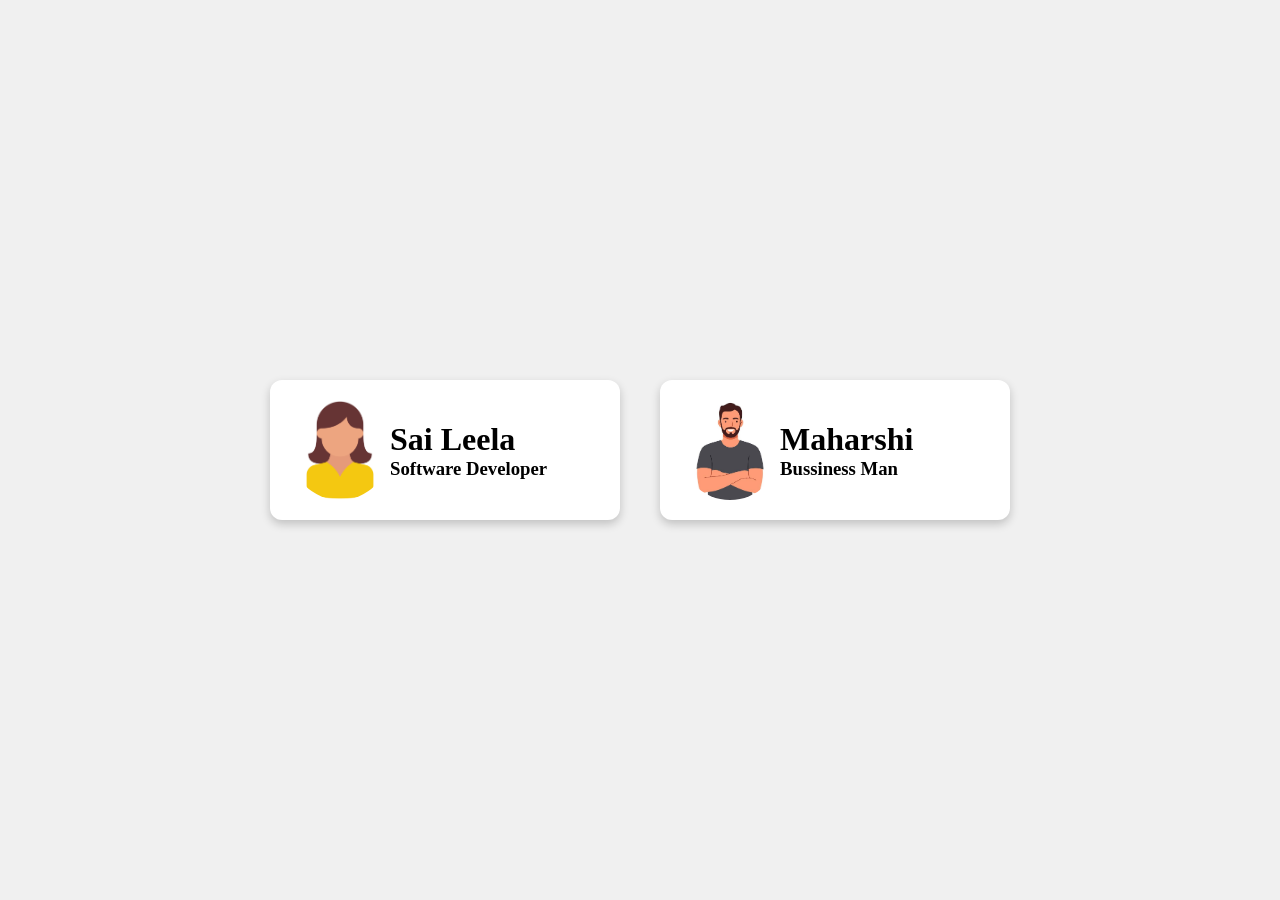
<file: index.html>
<!DOCTYPE html>
<html>
    <head>
        <title>Card Hover Effect</title>
        <link rel="stylesheet" href="index.css">
    </head>
    <body>
        <div class="card">
            <img src="women.png" alt="Women">
            <div>
            <h1>Sai Leela</h1>
            <h3>Software Developer</h3>
            </div>
        </div>
        <div class="card">
            <img src="men.jpg" alt="men">
            <div>
            <h1>Maharshi</h1>
            <h3>Bussiness Man</h3>
            </div>
        </div>
    </body>
</html>
</file>
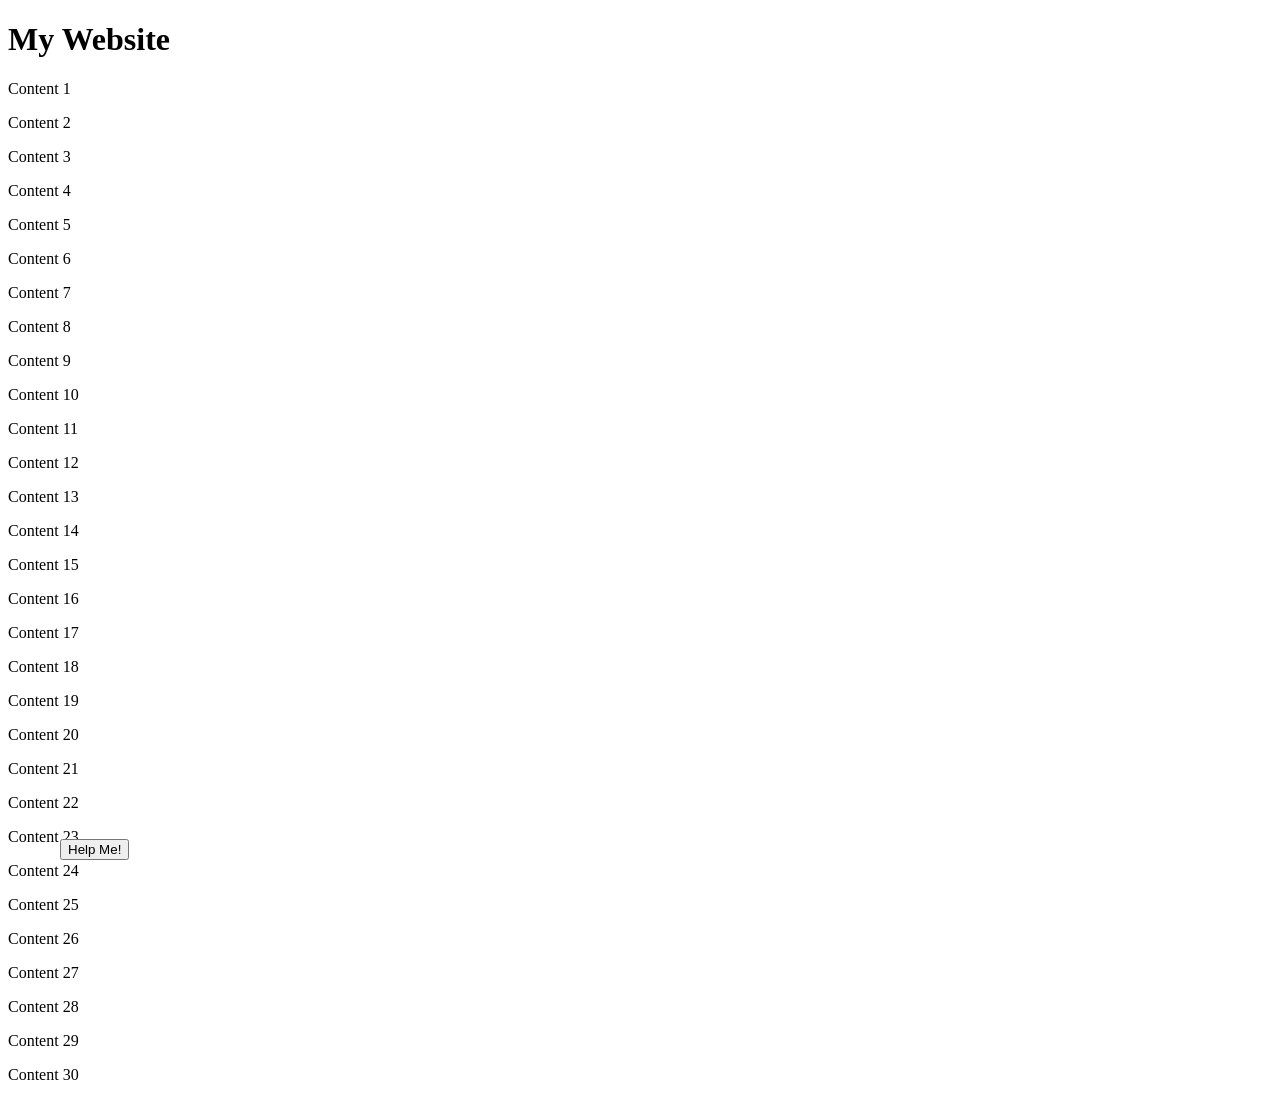
<file: fixed.html>
<!DOCTYPE html>
<html lang="en">
<head>
    <meta charset="UTF-8">
    <meta name="viewport" content="width=device-width, initial-scale=1.0">
    <link rel="stylesheet" href="fixed.css">
    <title>Fixed</title>
</head>

<body>

    <button type="button">Help Me!</button>

    <h1>My Website</h1>

    <p>Content 1</p>
    <p>Content 2</p>
    <p>Content 3</p>
    <p>Content 4</p>
    <p>Content 5</p>
    <p>Content 6</p>
    <p>Content 7</p>
    <p>Content 8</p>
    <p>Content 9</p>
    <p>Content 10</p>
    <p>Content 11</p>
    <p>Content 12</p>
    <p>Content 13</p>
    <p>Content 14</p>
    <p>Content 15</p>
    <p>Content 16</p>
    <p>Content 17</p>
    <p>Content 18</p>
    <p>Content 19</p>
    <p>Content 20</p>
    <p>Content 21</p>
    <p>Content 22</p>
    <p>Content 23</p>
    <p>Content 24</p>
    <p>Content 25</p>
    <p>Content 26</p>
    <p>Content 27</p>
    <p>Content 28</p>
    <p>Content 29</p>
    <p>Content 30</p>

</body>
</html>
</file>
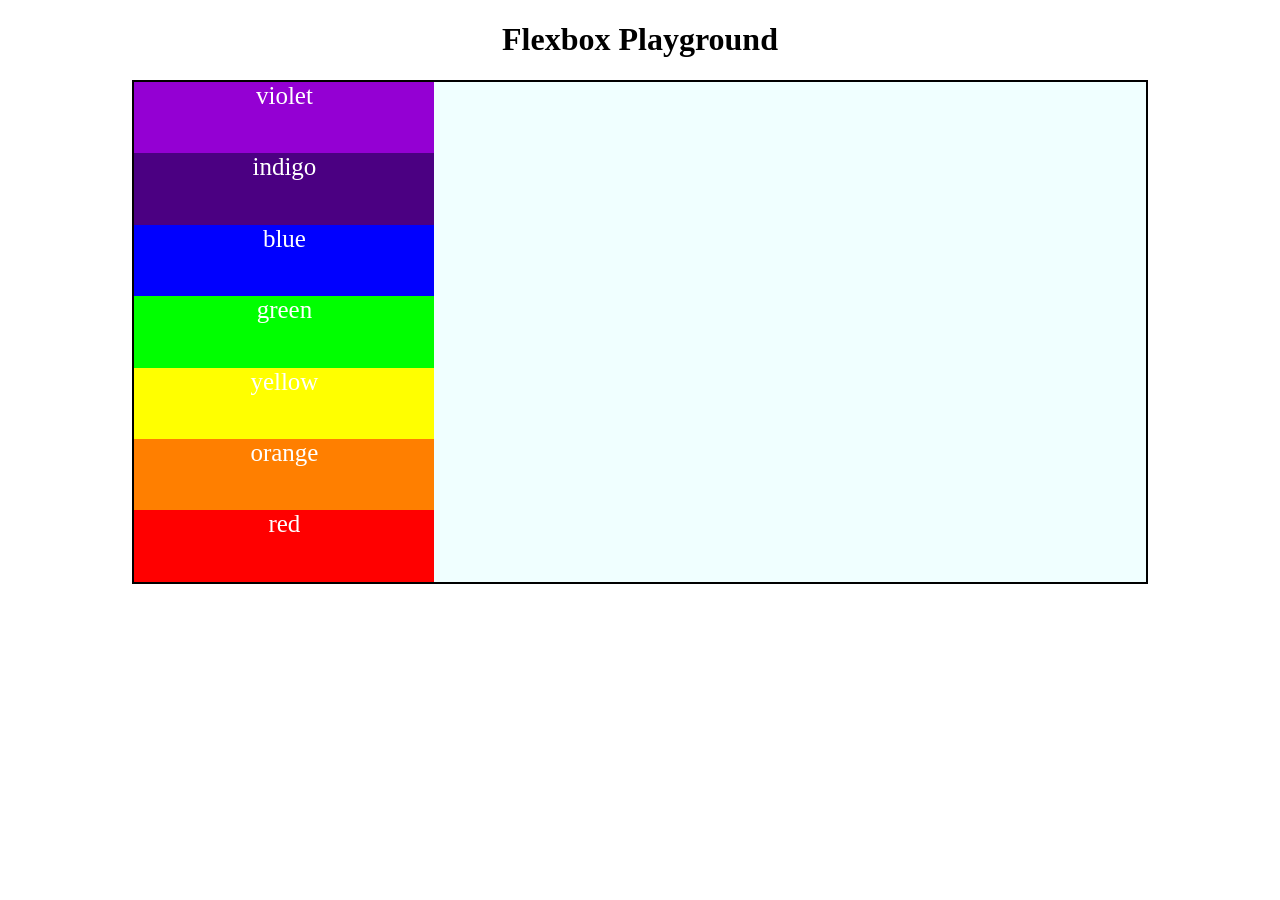
<file: flexbox2.html>
<!DOCTYPE html>
<html lang="en">
<head>
    <meta charset="UTF-8" />
    <meta http-equiv="X-UA-Compatible" content="IE=edge" />
    <meta name="viewport" content="width=device-width, initial-scale=1.0" />
    <title>CSS</title>
    <link rel="stylesheet" href="flexbox2.css" />
</head>
<body>
    <h1>Flexbox Playground</h1>
    <div id="container">
        <div style="background-color: #9400d3">violet</div>
        <div style="background-color: #4b0082">indigo</div>
        <div style="background-color: #0000ff">blue</div>
        <div style="background-color: #00ff00">green</div>
        <div style="background-color: #ffff00">yellow</div>
        <div style="background-color: #ff7f00">orange</div>
        <div style="background-color: #ff0000">red</div>
    </div>
</body>
</html>
</file>
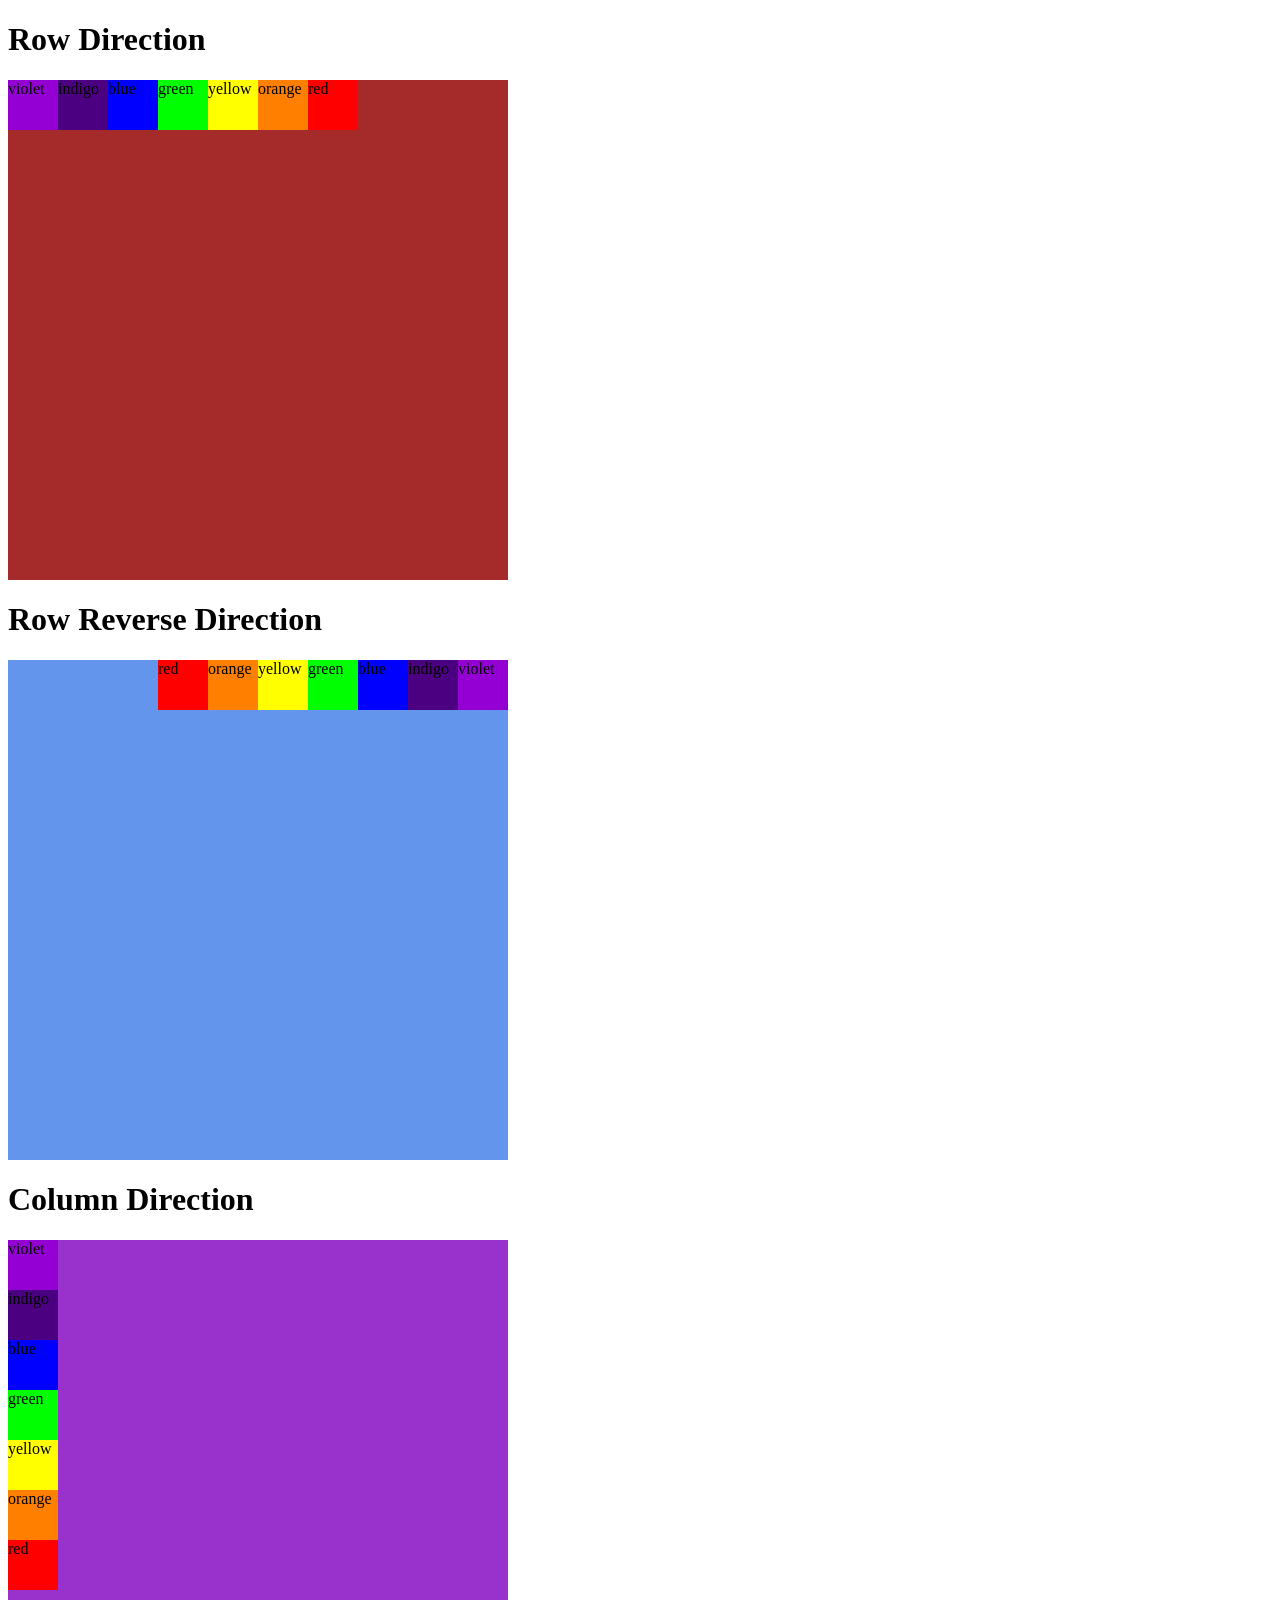
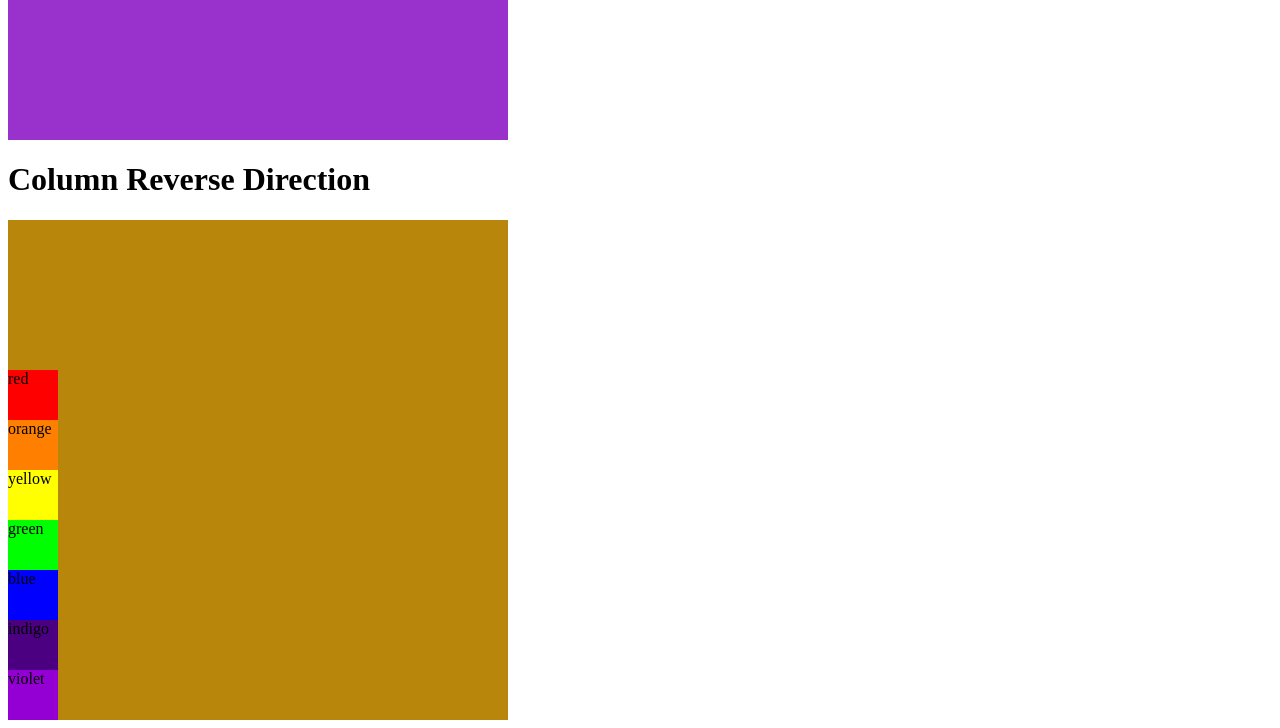
<file: flexboxdirection.html>
<!DOCTYPE html>
<html lang="en">
<head>
    <meta charset="UTF-8">
    <meta name="viewport" content="width=device-width, initial-scale=1.0">

    <link rel="stylesheet" href="flexboxdirection.css">

    <title>Flexbox</title>
</head>

<body>

    <h1>Row Direction</h1>
    <div class="a">
        <div style="background-color: #9400d3;">violet</div>
        <div style="background-color: #4b0082;">indigo</div>
        <div style="background-color: #0000ff;">blue</div>
        <div style="background-color: #00ff00;">green</div>
        <div style="background-color: #ffff00;">yellow</div>
        <div style="background-color: #ff7f00;">orange</div>
        <div style="background-color: #ff0000;">red</div>
    </div>


    <h1>Row Reverse Direction</h1>
    <div class="b">
        <div style="background-color: #9400d3;">violet</div>
        <div style="background-color: #4b0082;">indigo</div>
        <div style="background-color: #0000ff;">blue</div>
        <div style="background-color: #00ff00;">green</div>
        <div style="background-color: #ffff00;">yellow</div>
        <div style="background-color: #ff7f00;">orange</div>
        <div style="background-color: #ff0000;">red</div>
    </div>


    <h1>Column Direction</h1>
    <div class="c">
        <div style="background-color: #9400d3;">violet</div>
        <div style="background-color: #4b0082;">indigo</div>
        <div style="background-color: #0000ff;">blue</div>
        <div style="background-color: #00ff00;">green</div>
        <div style="background-color: #ffff00;">yellow</div>
        <div style="background-color: #ff7f00;">orange</div>
        <div style="background-color: #ff0000;">red</div>
    </div>


    <h1>Column Reverse Direction</h1>
    <div class="d">
        <div style="background-color: #9400d3;">violet</div>
        <div style="background-color: #4b0082;">indigo</div>
        <div style="background-color: #0000ff;">blue</div>
        <div style="background-color: #00ff00;">green</div>
        <div style="background-color: #ffff00;">yellow</div>
        <div style="background-color: #ff7f00;">orange</div>
        <div style="background-color: #ff0000;">red</div>
    </div>

</body>
</html>
</file>
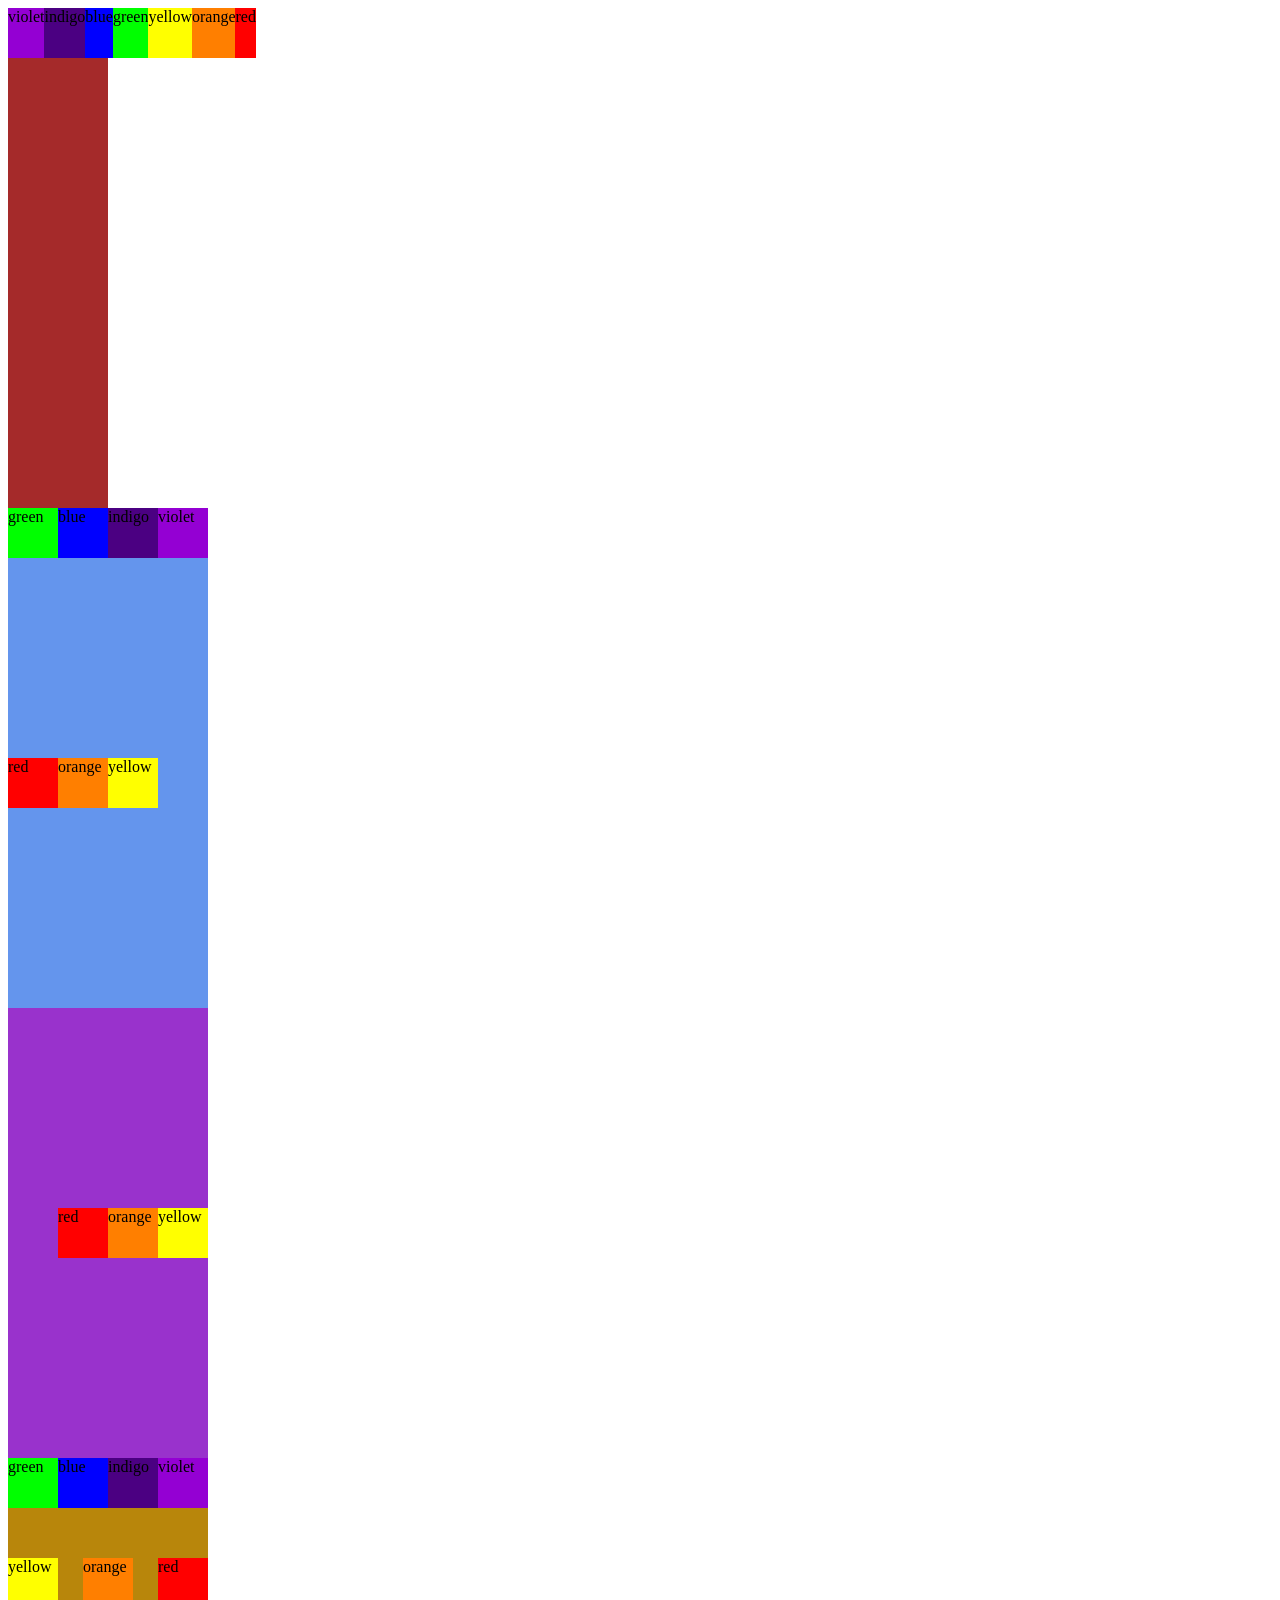
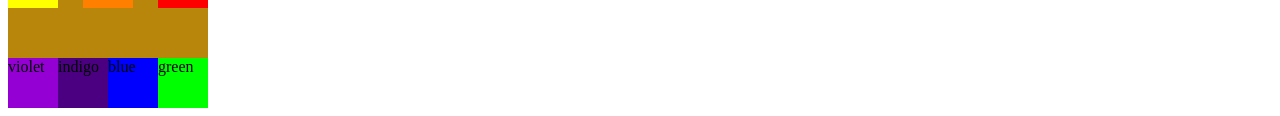
<file: flexwrap.html>
<!DOCTYPE html>
<html lang="en">
<head>
    <meta charset="UTF-8">
    <meta name="viewport" content="width=device-width, initial-scale=1.0">
    <link rel="stylesheet" href="flexwrap.css">
    <title>Flexwrap</title>
</head>
<body>
    <div class="a">
        <div style="background-color: #9400d3;">violet</div>
        <div style="background-color: #4b0082;">indigo</div>
        <div style="background-color: #0000ff;">blue</div>
        <div style="background-color: #00ff00;">green</div>
        <div style="background-color: #ffff00;">yellow</div>
        <div style="background-color: #ff7f00;">orange</div>
        <div style="background-color: #ff0000;">red</div>
    </div>
    <div class="b">
        <div style="background-color: #9400d3;">violet</div>
        <div style="background-color: #4b0082;">indigo</div>
        <div style="background-color: #0000ff;">blue</div>
        <div style="background-color: #00ff00;">green</div>
        <div style="background-color: #ffff00;">yellow</div>
        <div style="background-color: #ff7f00;">orange</div>
        <div style="background-color: #ff0000;">red</div>
    </div>
    <div class="c">
        <div style="background-color: #9400d3;">violet</div>
        <div style="background-color: #4b0082;">indigo</div>
        <div style="background-color: #0000ff;">blue</div>
        <div style="background-color: #00ff00;">green</div>
        <div style="background-color: #ffff00;">yellow</div>
        <div style="background-color: #ff7f00;">orange</div>
        <div style="background-color: #ff0000;">red</div>
    </div>
    <div class="d">
        <div style="background-color: #9400d3;">violet</div>
        <div style="background-color: #4b0082;">indigo</div>
        <div style="background-color: #0000ff;">blue</div>
        <div style="background-color: #00ff00;">green</div>
        <div style="background-color: #ffff00;">yellow</div>
        <div style="background-color: #ff7f00;">orange</div>
        <div style="background-color: #ff0000;">red</div>
    </div>
</body>
</html>
</file>
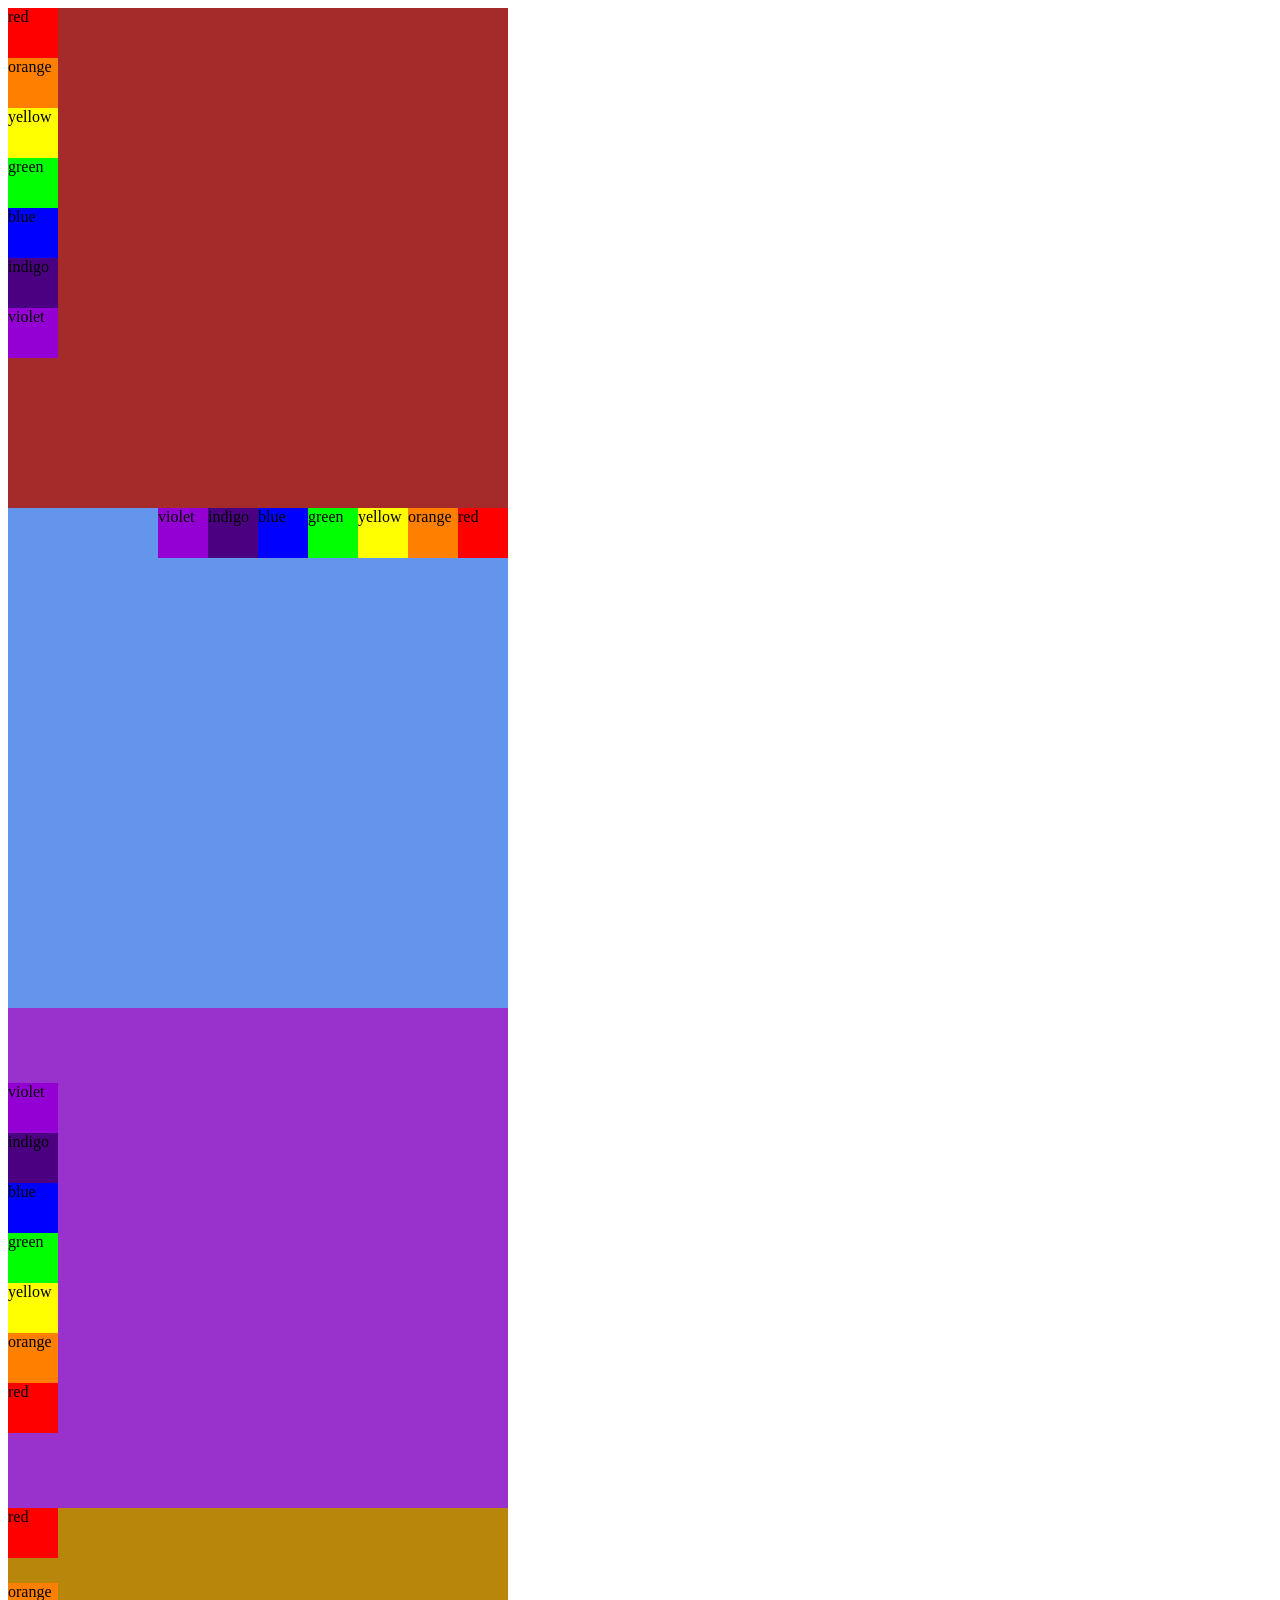
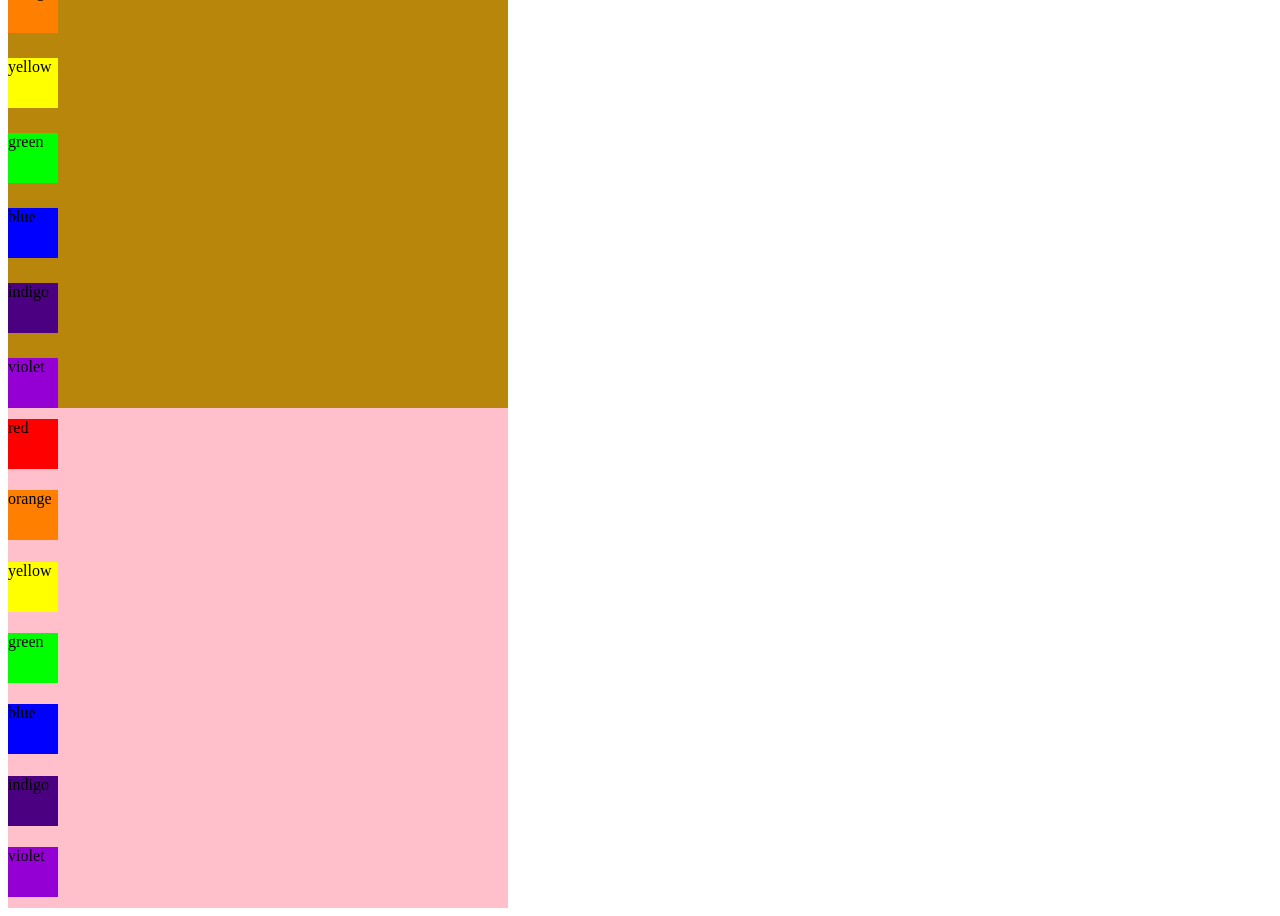
<file: justifycontent.html>
<!DOCTYPE html>
<html lang="en">
<head>
    <meta charset="UTF-8">
    <meta name="viewport" content="width=device-width, initial-scale=1.0">
    <link rel="stylesheet" href="justify.css">
    <title>Flexbox</title>
</head>
<body>
    <div class="a">
        <div style="background-color: #9400d3;">violet</div>
        <div style="background-color: #4b0082;">indigo</div>
        <div style="background-color: #0000ff;">blue</div>
        <div style="background-color: #00ff00;">green</div>
        <div style="background-color: #ffff00;">yellow</div>
        <div style="background-color: #ff7f00;">orange</div>
        <div style="background-color: #ff0000;">red</div>
    </div>
    <div class="b">
        <div style="background-color: #9400d3;">violet</div>
        <div style="background-color: #4b0082;">indigo</div>
        <div style="background-color: #0000ff;">blue</div>
        <div style="background-color: #00ff00;">green</div>
        <div style="background-color: #ffff00;">yellow</div>
        <div style="background-color: #ff7f00;">orange</div>
        <div style="background-color: #ff0000;">red</div>
    </div>
    <div class="c">
        <div style="background-color: #9400d3;">violet</div>
        <div style="background-color: #4b0082;">indigo</div>
        <div style="background-color: #0000ff;">blue</div>
        <div style="background-color: #00ff00;">green</div>
        <div style="background-color: #ffff00;">yellow</div>
        <div style="background-color: #ff7f00;">orange</div>
        <div style="background-color: #ff0000;">red</div>
    </div>
    <div class="d">
        <div style="background-color: #9400d3;">violet</div>
        <div style="background-color: #4b0082;">indigo</div>
        <div style="background-color: #0000ff;">blue</div>
        <div style="background-color: #00ff00;">green</div>
        <div style="background-color: #ffff00;">yellow</div>
        <div style="background-color: #ff7f00;">orange</div>
        <div style="background-color: #ff0000;">red</div>
    </div>
    <div class="e">
        <div style="background-color: #9400d3;">violet</div>
        <div style="background-color: #4b0082;">indigo</div>
        <div style="background-color: #0000ff;">blue</div>
        <div style="background-color: #00ff00;">green</div>
        <div style="background-color: #ffff00;">yellow</div>
        <div style="background-color: #ff7f00;">orange</div>
        <div style="background-color: #ff0000;">red</div>
    </div>

</body>
</html>
</file>
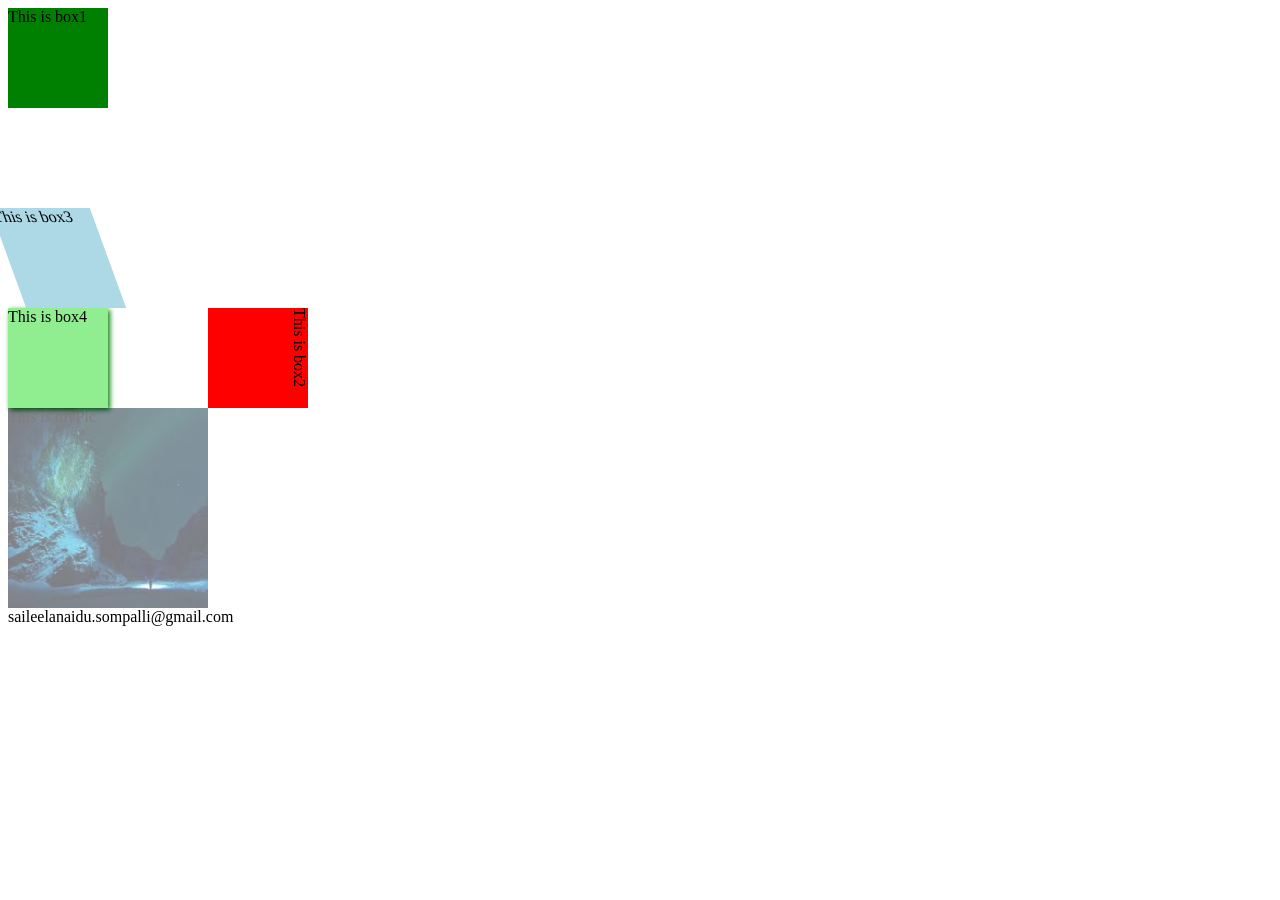
<file: practise.html>
<!DOCTYPE html>
<html lang="en">
<head>
    <meta charset="UTF-8">
    <meta http-equiv="X-UA-Compatible" content="IE=edge">
    <meta name="viewport" content="width=device-width, initial-scale=1.0">

    <title>CSS Assignment</title>

    <link rel="stylesheet" href="style.css">
</head>

<body>

    <div id="box1">This is box1</div>
    <div id="box2">This is box2</div>
    <div id="box3">This is box3</div>
    <div id="box4">This is box4</div>

    <div id="myPic">This is myPic</div>

    saileelanaidu.sompalli@gmail.com

</body>
</html>
</file>
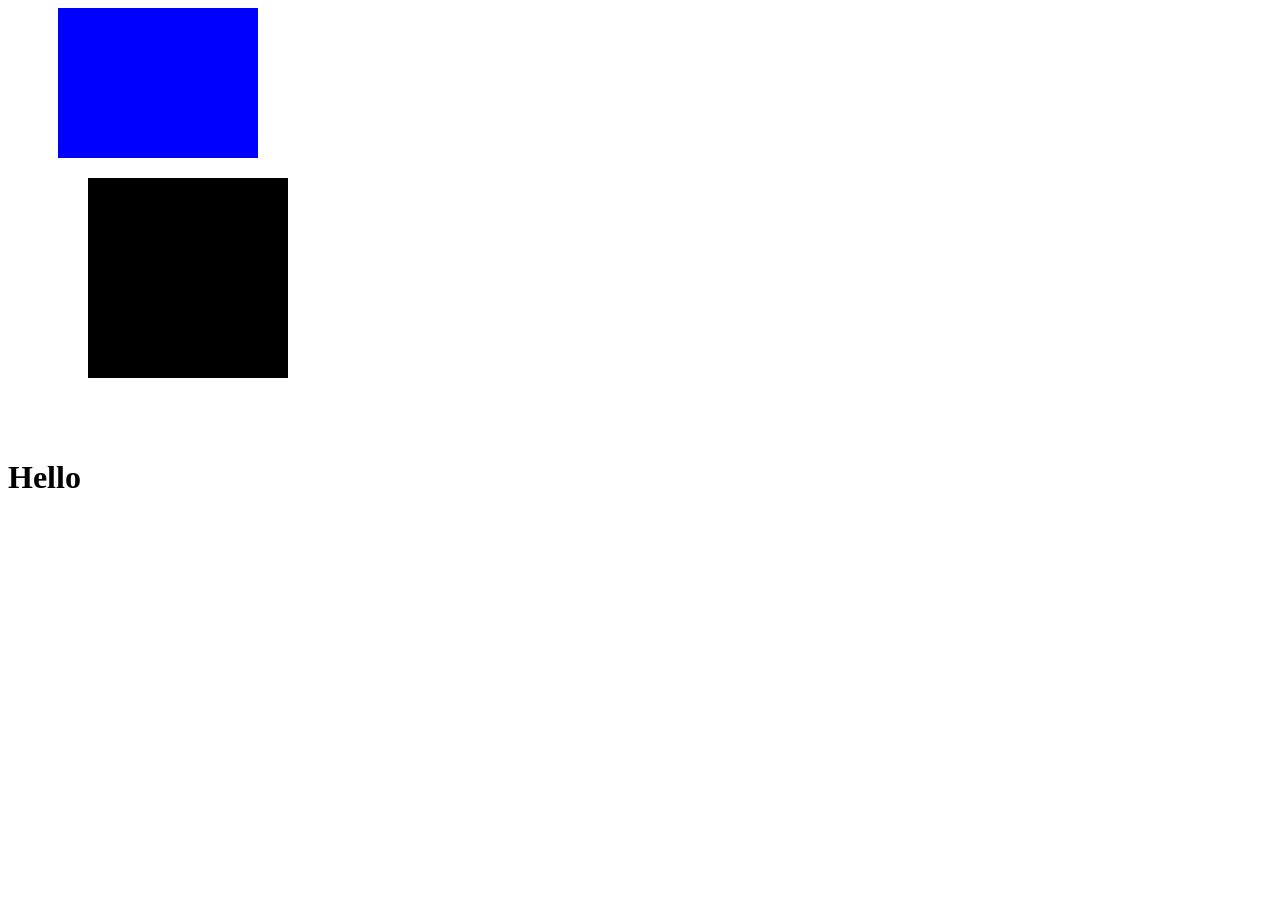
<file: relative.html>
<!DOCTYPE html>
<html lang="en">
<head>
    <meta charset="UTF-8">
    <meta name="viewport" content="width=device-width, initial-scale=1.0">
    <link rel="stylesheet" href="relative.css">
    <title>Relative Property</title>
</head>
<body>
    <div class="a"></div>
    <div class="b"></div>
    <h1>Hello</h1>
</body>
</html>
</file>
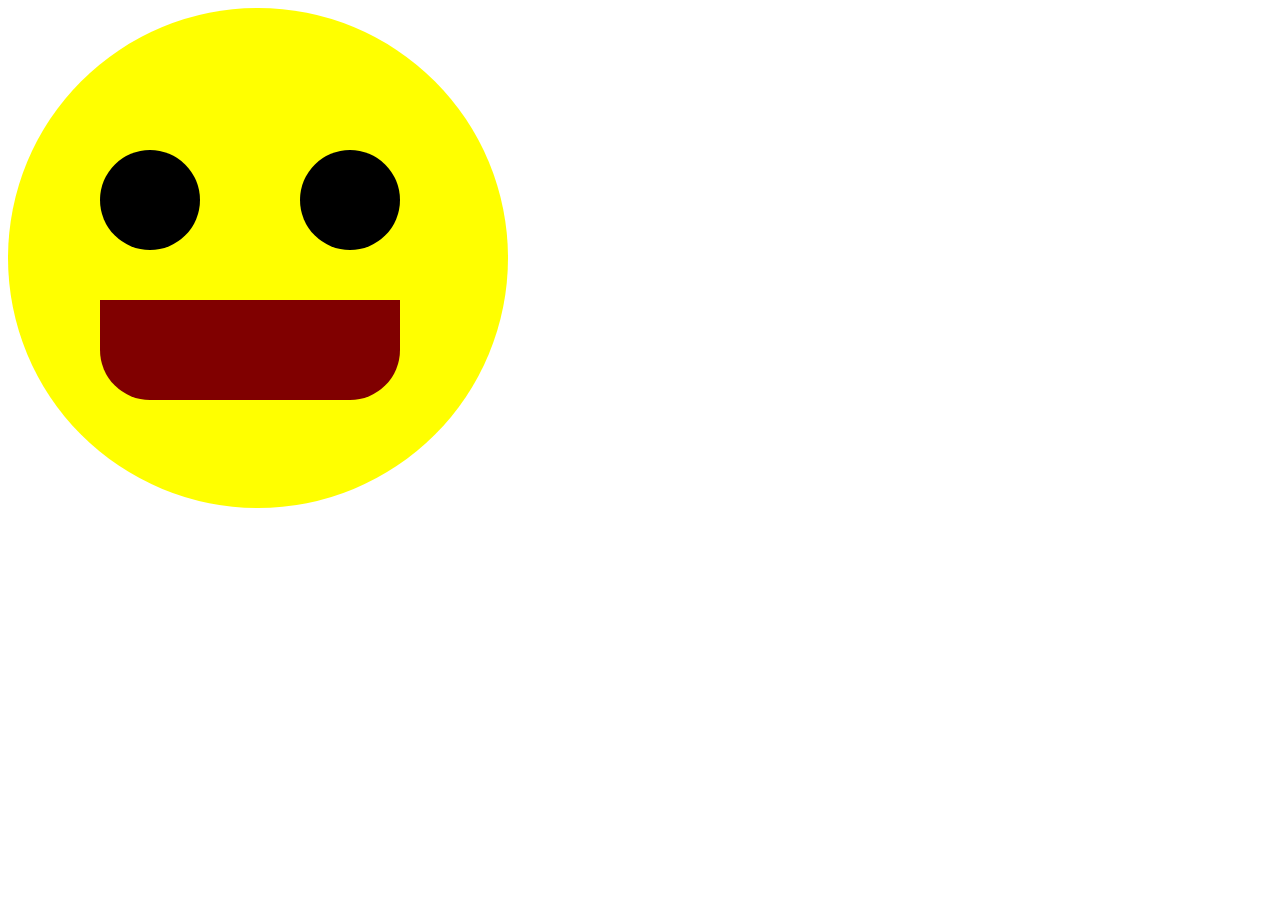
<file: smileyface.html>
<!DOCTYPE html>
<html lang="en">
<head>
    <meta charset="UTF-8">
    <meta name="viewport" content="width=device-width, initial-scale=1.0">
    <title>Smiley Face</title>
    <link rel="stylesheet" href="smileyface.css">
</head>
<body>
    <div class="face"></div>
    <div class="eyes"></div>
    <div class="eye"></div>
    <div class="mouth"></div>
</body>
</html>
</file>
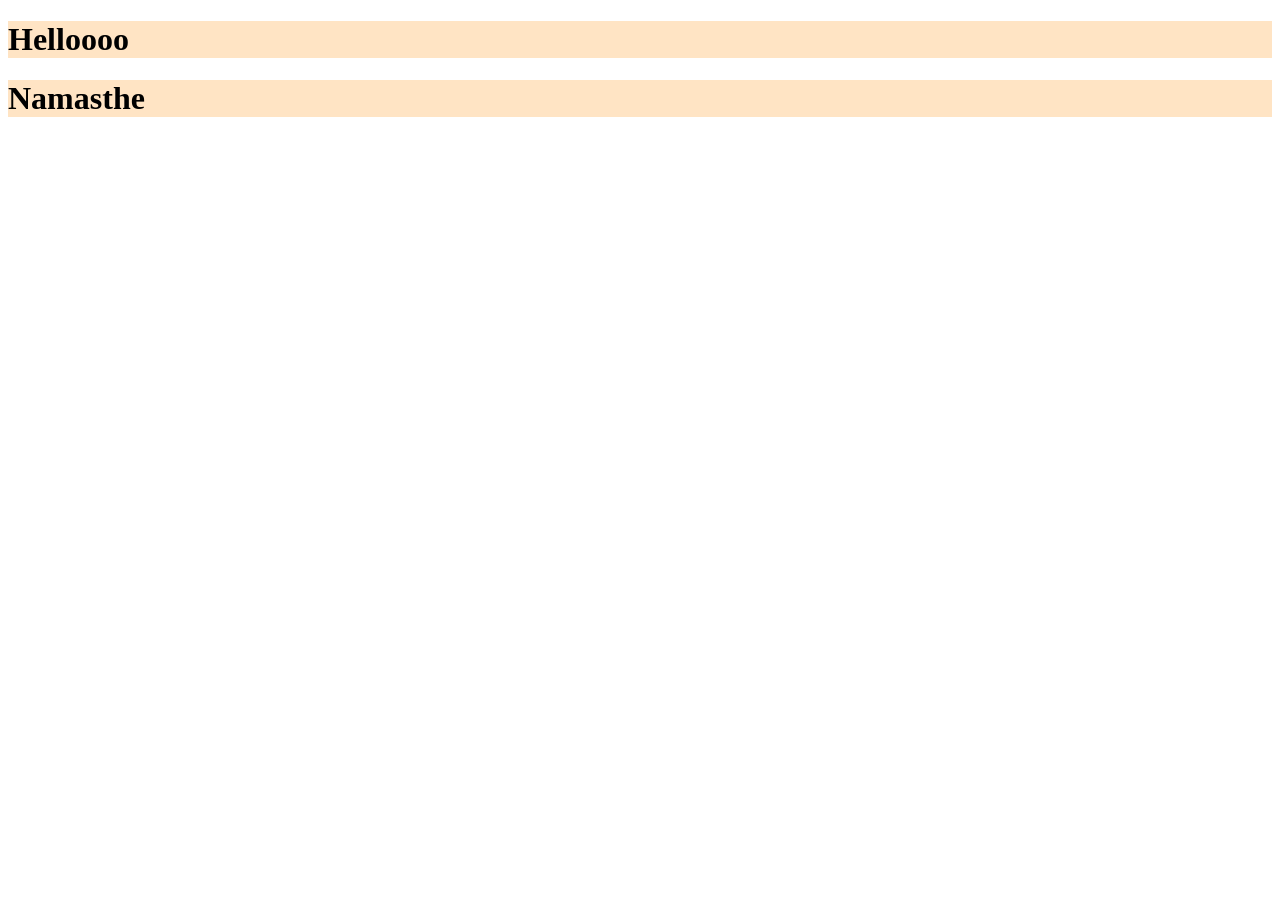
<file: static.html>
<!DOCTYPE html>
<html lang="en">
<head>
    <meta charset="UTF-8">
    <meta name="viewport" content="width=device-width, initial-scale=1.0">
    <link rel="stylesheet" href="static.css">
    <title>Static Property</title>
</head>
<body>
    <h1>Helloooo</h1>
    <h1>Namasthe</h1>
</body>
</html>
</file>
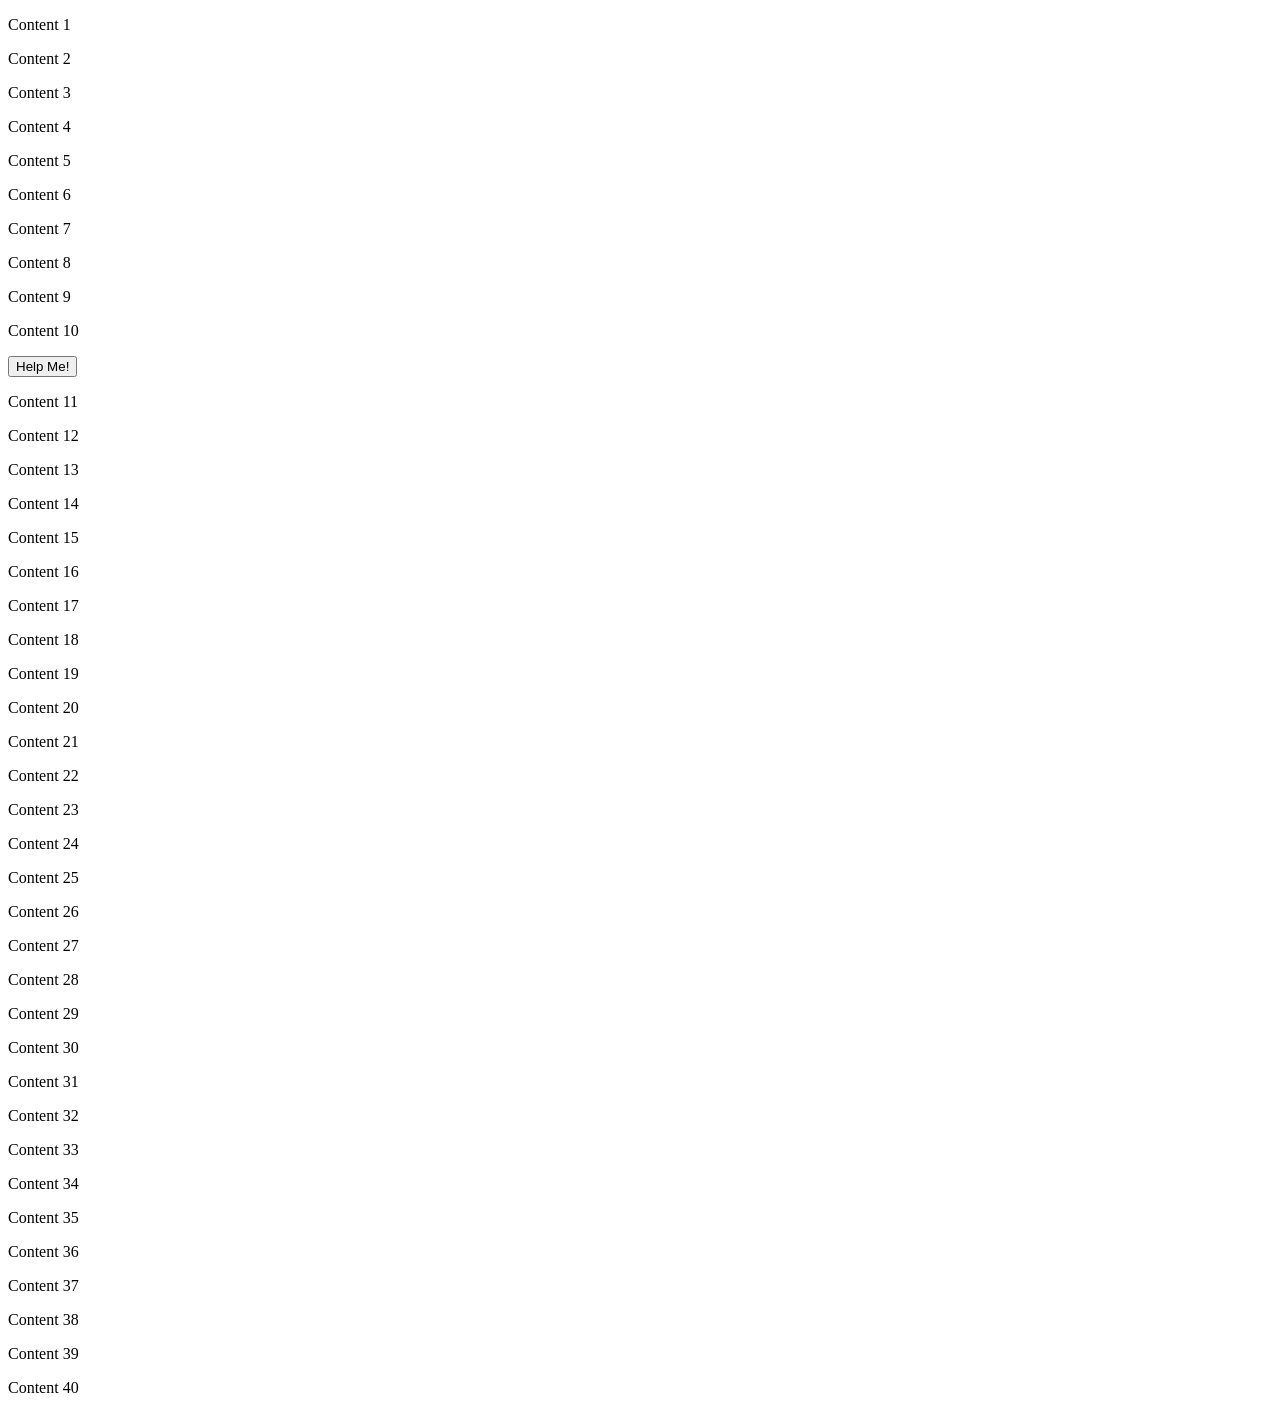
<file: sticky.html>
<!DOCTYPE html>
<html lang="en">
<head>
    <meta charset="UTF-8">
    <meta name="viewport" content="width=device-width, initial-scale=1.0">
    <link rel="stylesheet" href="stickyy.css">
    <title>Sticky</title>
</head>

<body>

    <p>Content 1</p>
    <p>Content 2</p>
    <p>Content 3</p>
    <p>Content 4</p>
    <p>Content 5</p>
    <p>Content 6</p>
    <p>Content 7</p>
    <p>Content 8</p>
    <p>Content 9</p>
    <p>Content 10</p>

    <button>Help Me!</button>

    <p>Content 11</p>
    <p>Content 12</p>
    <p>Content 13</p>
    <p>Content 14</p>
    <p>Content 15</p>
    <p>Content 16</p>
    <p>Content 17</p>
    <p>Content 18</p>
    <p>Content 19</p>
    <p>Content 20</p>
    <p>Content 21</p>
    <p>Content 22</p>
    <p>Content 23</p>
    <p>Content 24</p>
    <p>Content 25</p>
    <p>Content 26</p>
    <p>Content 27</p>
    <p>Content 28</p>
    <p>Content 29</p>
    <p>Content 30</p>
    <p>Content 31</p>
    <p>Content 32</p>
    <p>Content 33</p>
    <p>Content 34</p>
    <p>Content 35</p>
    <p>Content 36</p>
    <p>Content 37</p>
    <p>Content 38</p>
    <p>Content 39</p>
    <p>Content 40</p>

</body>
</html>
</file>
<file: index.css>
* {
    margin: 0;
    padding: 0;
    box-sizing: border-box;
}

body {
    display: flex;
    justify-content: center;
    align-items: center;
    height: 100vh;
    background-color: #f0f0f0;
}

.card {
    width: 350px;
    display: flex;
    align-items: center;
    margin:20px;
    padding: 20px;
    background-color: white;
    border-radius: 12px;
    box-shadow: 0 4px 10px rgba(0, 0, 0, 0.2);
}

.card img {
    width: 100px;
    height: 100px;
    border-radius: 50%;
    object-fit: cover;
}

.content h1 {
    font-size: 24px;
    margin-bottom: 8px;
}

.content h3 {
    font-size: 18px;
    color: gray;
}
</file>
<file: fixed.css>
button{
    position:fixed;
    left:60px;
    bottom:40px;
}
</file>
<file: flexbox2.css>
#container
{
    height: 500px;
    width:80%;
    background-color: azure;
    margin:10px auto;
    border:2px solid black;
    display:flex;
    flex-direction: column;
}
h1{
    text-align: center;
}
div{
    height:100px;
    width:300px;
    color:white;
    text-align: center;
    font-size:25px;
}
</file>
<file: flexboxdirection.css>
.a
{
    height:500px;
    width:500px;
    background-color:brown;
    display:flex;
    flex-direction: row;
}
.b
{
    height:500px;
    width:500px;
    background-color:cornflowerblue;    
    display:flex;
    flex-direction: row-reverse;
}
.c
{
   height:500px;
   width:500px; 
   background-color: darkorchid;
   display:flex;
   flex-direction: column;
}
.d
{
    height:500px;
    width:500px;
    background-color: darkgoldenrod;
    display:flex;
    flex-direction: column-reverse;
}
.a div{
    height:50px;
    width:50px;
}
.b div{
    height:50px;
    width:50px; 
}
.c div{
    height:50px;
    width:50px; 
}
.d div{
    height:50px;
    width:50px; 
}
</file>
<file: flexwrap.css>
.a {
    height: 500px;
    width: 100px;
    background-color: brown;
    display: flex;
    flex-direction: row;
    justify-content: flex-start;
    flex-wrap: nowrap;
}

.a div {
    height: 50px;
    width: 50px;
}
.b
{
    height:500px;
    width:200px;
    background-color:cornflowerblue;    
    display:flex;
    flex-direction: row-reverse;
    justify-content:flex-end;
    flex-wrap: wrap;
}
.b div{
    height:50px;
    width:50px; 
}
.c div{
    height:50px;
    width:50px; 
}
.c
{
   height:500px;
   width:200px; 
   background-color: darkorchid;
   display:flex;
   flex-direction:row-reverse;
   justify-content:flex-start;
   flex-wrap:wrap-reverse;
}
.d
{
height:200px;
    width:200px;
    background-color: darkgoldenrod;
    display:flex;
    flex-direction:row;
    justify-content: space-between;
    flex-wrap: wrap-reverse;
}
.d div{
    height:50px;
    width:50px; 
}
</file>
<file: justify.css>
.a
{
    height:500px;
    width:500px;
    background-color:brown;
    display:flex;
    flex-direction: column-reverse;
    justify-content: start;
}
.b
{
    height:500px;
    width:500px;
    background-color:cornflowerblue;    
    display:flex;
    flex-direction: row;
    justify-content: end;

}
.c
{
   height:500px;
   width:500px; 
   background-color: darkorchid;
   display:flex;
   flex-direction: column;
   justify-content: center;
}
.d
{
    height:500px;
    width:500px;
    background-color: darkgoldenrod;
    display:flex;
    flex-direction: column-reverse;
    justify-content: space-between;
}
.e
{
    height:500px;
    width:500px;
    background-color:pink;
    display:flex;
    flex-direction: column-reverse;
    justify-content:space-around;
}
.f
{
     height:500px;
    width:500px;
    background-color:limegreen;
    display:flex;
    flex-direction: column-reverse;
    justify-content:space-evenly;
}

.a div{
    height:50px;
    width:50px;
}
.b div{
    height:50px;
    width:50px; 
}
.c div{
    height:50px;
    width:50px; 
}
.d div{
    height:50px;
    width:50px; 
}
.e div{
    height:50px;    
    width:50px;
}
.f div{
height:50px;
    width:50px;
}
</file>
<file: style.css>
/* Qs1. Add a 2s transition on box1 for width changes.
   It should have 'ease-in' speed curve & 0.5s delay. */

#box1 {
    width: 100px;
    height: 100px;
    background: green;
    transition:width 2s ease-in 0.5s;
}

#box1:hover {
    width: 600px;
}


/* Qs2. Using transform, move box2 200px to the right
   & 200px down. Also rotate it 90deg. */

#box2 {
    width: 100px;
    height: 100px;
    background: red;
    transform:translate(200px,200px) rotate(90deg);
}


/* Qs3. Using transform, skew box3 20deg along the x-axis. */

#box3 {
    width: 100px;
    height: 100px;
    background: lightblue;
    transform:skewX(20deg);
}


/* Qs4. Set a 2px horizontal & 2px vertical green shadow
   for box4, with a 5px blur radius. */

#box4 {
    width: 100px;
    height: 100px;
    background: lightgreen;
    box-shadow: 2px 2px 5px green;
}


/* Qs5. Set your picture or any picture as the background
   of the div "myPic". Also, set transparency of this div to 50%. */

#myPic {
    width: 200px;
    height: 200px;
    background: pink;
    background-image: url("image.jpg");
    background-size: cover;
    opacity:50%;

}
</file>
<file: relative.css>
.a
{
    width:200px;
    height:150px;
    position:relative;
    left:50px;
    background-color:blue;

}
.b
{
    width:200px;
    height:200px;
    position:relative;
    left:80px;
    top:20px;
    background-color:black;
}
h1{
    position:relative;
    top:80px;
}
</file>
<file: smileyface.css>
.face
{
    height:500px;
    width:500px;
    border-radius:50%;
    background-color: yellow;
}
.eyes
{
    height:100px;
    width:100px;
    background-color: black;
    position:absolute;
    top:150px;
    left:100px;
    border-radius: 50%;
}
.eye
{
    height:100px;
    width:100px;
    background-color: black;
    position:absolute;
    top:150px;
    left:300px;
    border-radius: 50%;
}
.mouth
{
    height:100px;
    width:300px;
    background-color:maroon;
    position:absolute;
    top:300px;
    left:100px;
    border-radius:0 0 50px 50px;
}
</file>
<file: static.css>
h1{
    background-color: bisque;
    position:static;
}
</file>
<file: stickyy.css>
button{
    position: sticky;
    top:60px;
}
</file>
